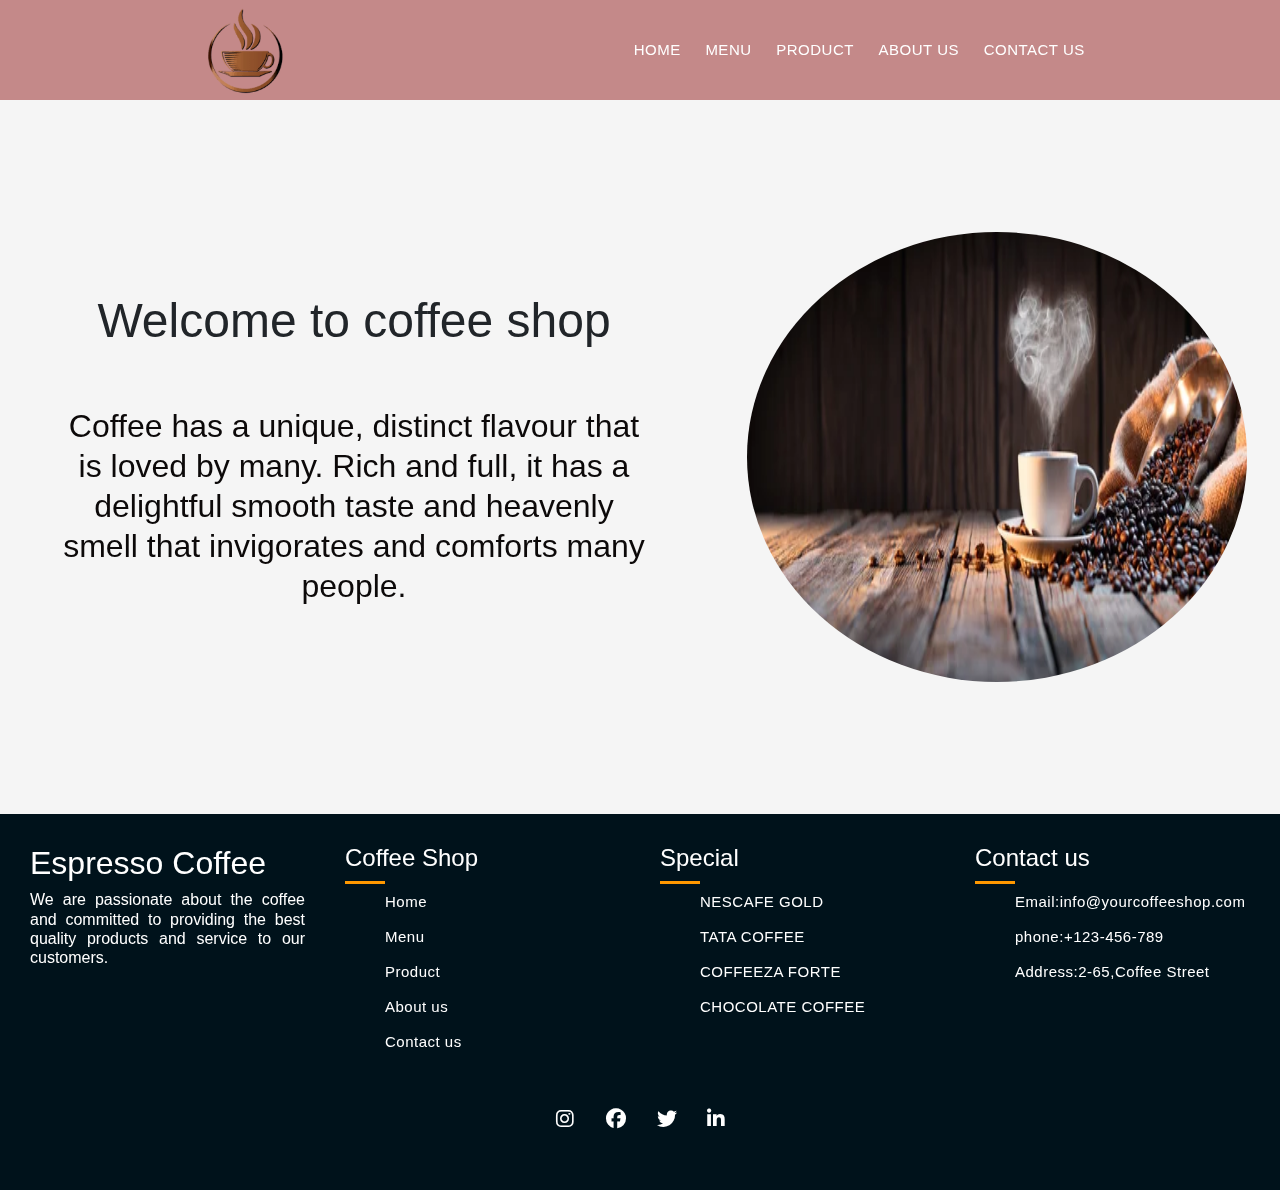
<file: coffee 2/index.html>
<!DOCTYPE html>
<html lang="en">

<head>
    <meta charset="UTF-8">
    <meta name="viewport" content="width=device-width, initial-scale=1.0">
    <title>Home Page</title>
    <link rel="stylesheet" href="https://stackpath.bootstrapcdn.com/bootstrap/4.5.2/css/bootstrap.min.css">
    <link rel="stylesheet" href="style.css">
    <link rel="stylesheet" type="text/css" href="https://cdnjs.cloudflare.com/ajax/libs/font-awesome/6.5.1/css/all.min.css">
    <link rel="icon" type="image/x-icon" href="coffee.png">
    
    

</head>
<body> 
    <header>
        <nav class="navbar">
            <a href="#" class="logo"><span></span>
            <img src="Images/coffee.png" alt="Coffee Logo"> 
                </a>
          <ul class="menu-links">
                <li><a href="index.html">HOME</a></li>
                <li><a href="menu.html">MENU</a></li>
                <li><a href="product.html">PRODUCT</a></li>
                <li><a href="aboutus.html">ABOUT US</a></li>
                <li><a href="contactus.html">CONTACT US</a></li>
            </ul>
        </nav>
     </header>
     <div class="section flex" id="hero-section">
        <div class="text">
            <h1 class="primary">
                Welcome to coffee shop</span>
            </h1>
 <br><br>
            <p class="tertiary">
                Coffee has a unique, distinct flavour that is loved by many. Rich and full, it has a delightful smooth taste and heavenly smell that invigorates and comforts many people.
                
            </p>
 
        </div>
        <div class="visual">
            <img src="Images/Home page pic back.jpeg" alt=""  />
    </div>
    </div>
    <!-- footer-->
    <div class="footer">
        <div class="inner-footer">
      
      
          <div class="footer-items">
            <h2>Espresso Coffee</h2>
            <h6>We are passionate about the coffee and committed to providing the best quality products and service to our customers.</h6>
          </div>
      
      
          <div class="footer-items">
            <h4>Coffee Shop</h4>
            <div class="border1"></div> 
              <ul>
                <a href="index.html"><li>Home</li></a>
                <a href="menu.html"><li>Menu</li></a>
                <a href="product.html"><li>Product</li></a>
                <a href="aboutus.html"><li>About us</li></a>
                <a href="contactus.html"><li>Contact us</li></a>
              </ul>
          </div>
      
      
          <div class="footer-items">
            <h4>Special</h4>
            <div class="border1"></div>  
              <ul>
                <a href="#"><li>NESCAFE GOLD</li></a>
                <a href="#"><li>TATA COFFEE</li></a>
                <a href="#"><li>COFFEEZA FORTE</li></a>
                <a href="#"><li>CHOCOLATE COFFEE</li></a>
              </ul>
          </div>
      
      
          <div class="footer-items">
            <h4>Contact us</h4>
            <div class="border1"></div>
              <ul>
                <a href="#"><li>Email:info@yourcoffeeshop.com</li></a>
                <a href="#"><li>phone:+123-456-789</li></a>
                <a href="#"><li>Address:2-65,Coffee Street</li></a>
                
                
              </ul> 
          </div>
            
      
              <div class="social-media">
                <a href="#"><i class="fab fa-instagram"></i></a>
                <a href="#"><i class="fab fa-facebook"></i></a>
                <a href="#"><i class="fab fa-twitter"></i></a>
                <a href="#"><i class="fab fa-linkedin-in"></i></a>
              </div> 
          </div>
        </div>
        
      
        <div class="footer-bottom">
        
          
        </div>
      </div>
      <!--end-->
       

</body>
</html>
</file>
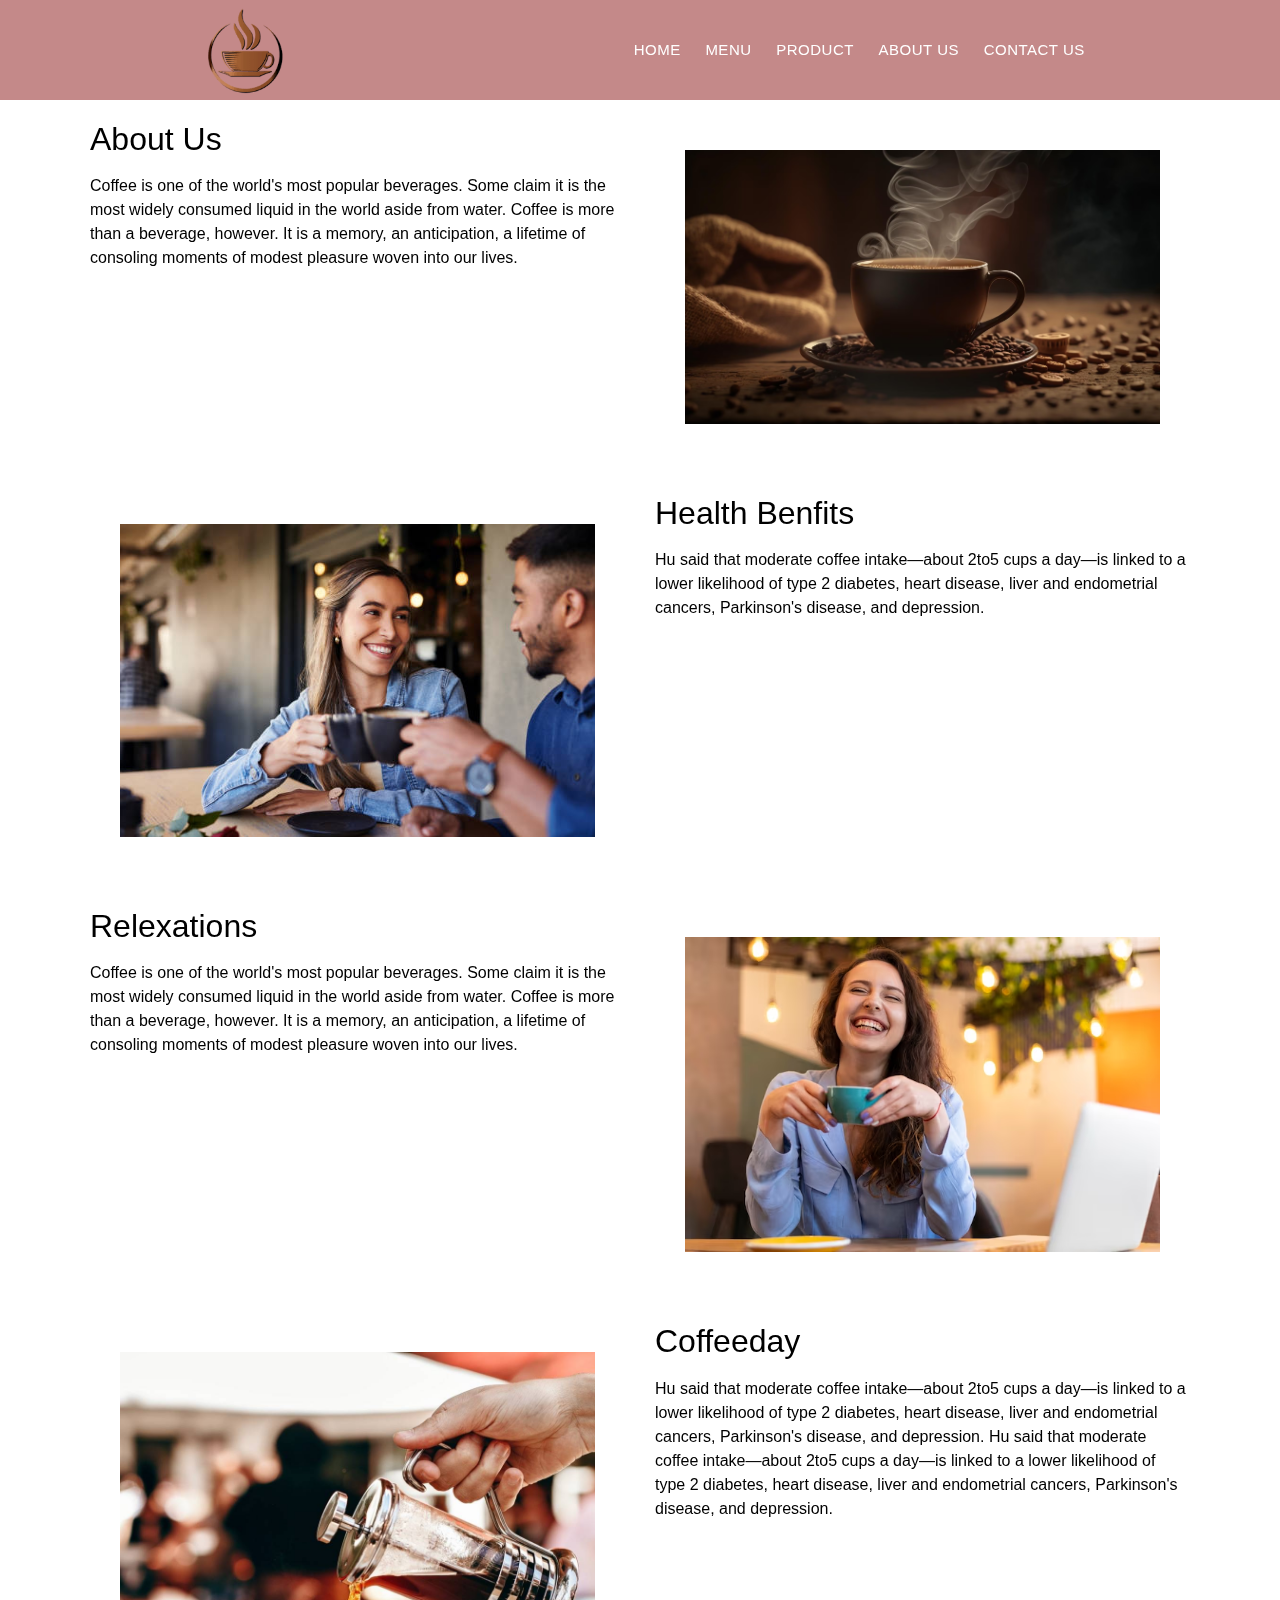
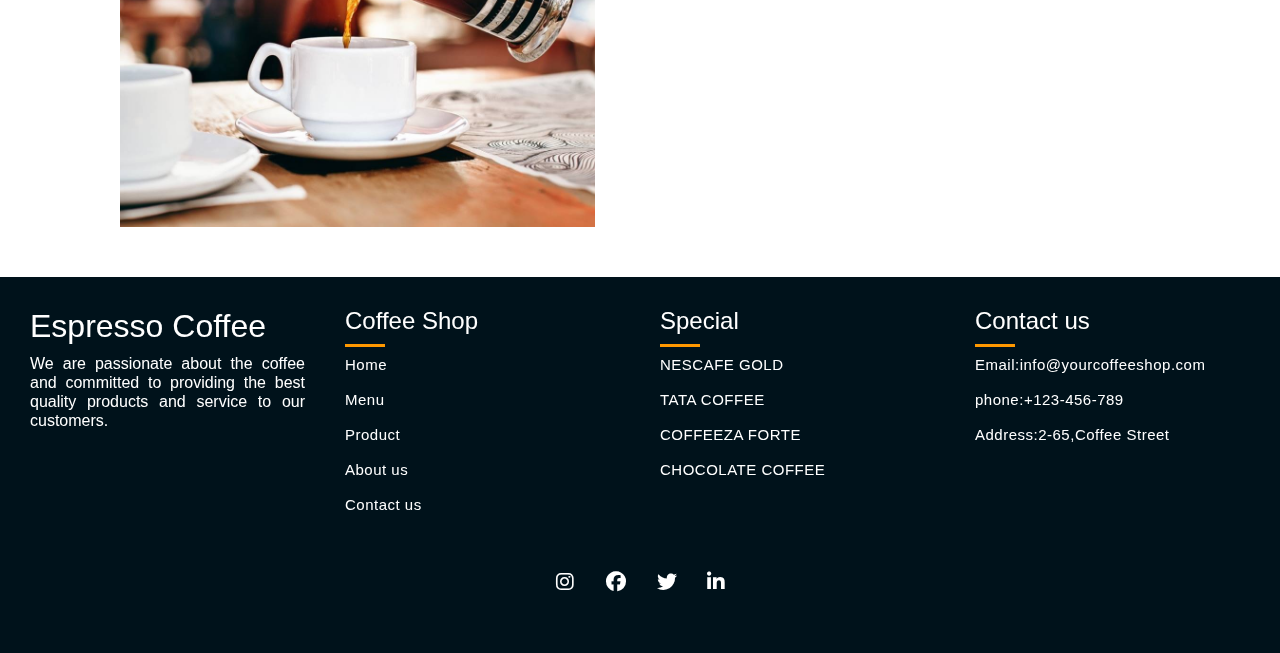
<file: coffee 2/aboutus.html>
<!DOCTYPE html>
<html lang="en">

<head>
    <meta charset="UTF-8">
    <meta name="viewport" content="width=device-width, initial-scale=1.0">
    <title> Coffee About Page</title>
    
    <link rel="stylesheet" href="https://stackpath.bootstrapcdn.com/bootstrap/4.5.2/css/bootstrap.min.css">
    
    <link rel="stylesheet" href="aboutus.css">
    
    <link rel="stylesheet" href="https://cdnjs.cloudflare.com/ajax/libs/animate.css/4.1.1/animate.min.css">

    <link rel="stylesheet" type="text/css" href="https://cdnjs.cloudflare.com/ajax/libs/font-awesome/6.5.1/css/all.min.css">
    <link rel="icon" type="image/x-icon" href="Images/coffee.png">
    
    
    

    
</head>

<body>
    <header>
        <nav class="navbar">
            <a href="#" class="logo"><span></span>
            <img src="Images/coffee.png" alt="Coffee Logo"> 
                </a>
          <ul class="menu-links">
                <li><a href="index.html">HOME</a></li>
                <li><a href="menu.html">MENU</a></li>
                <li><a href="product.html">PRODUCT</a></li>
                <li><a href="aboutus.html">ABOUT US</a></li>
                <li><a href="contactus.html">CONTACT US</a></li>
            </ul>
        </nav>
     </header>

     <div class="container mt-6">
        <div class="row">
            <div class="col-lg-6 animate__animated animate__fadeInLeft">
                <h2>About Us</h2>
                <p class="text-left"></p>
                Coffee is one of the world's most popular beverages. Some claim it is the most widely consumed liquid in the world aside from water. Coffee is more than a beverage, however. It is a memory, an anticipation, a lifetime of consoling moments of modest pleasure woven into our lives.
                </p>
            </div>
            <div class="col-lg-6 animate__animated animate__fadeInRight">
                <img src="Images/fresh-coffee-steams-wooden-table-close-up-generative-ai_188544-8923.avif" alt="Coffee Image" class="img-fluid">
            </div>
        </div>
    </div>
    
    <div class="container mt-6">
        <div class="row">
            <div class="col-lg-6 animate__animated animate__fadeInLeft">
                <img src="Images/istockphoto-1464525180-612x612.jpeg" alt="Coffee Image" class="img-fluid">
            </div>
            <div class="col-lg-6 animate__animated animate__fadeInRight">
                
                <h2>Health Benfits</h2>
                <p class="text-right"></p>
                Hu said that moderate coffee intake—about 2to5 cups a day—is linked to a lower likelihood of type 2 diabetes, heart disease, liver and endometrial cancers, Parkinson's disease, and depression.
</p>
            </div>
           
        </div>
    </div>
    <div class="container mt-6">
        <div class="row">
            <div class="col-lg-6 animate__animated animate__fadeInLeft">
                <h2>Relexations</h2>
                <p class="text-left"></p>
                Coffee is one of the world's most popular beverages. Some claim it is the most widely consumed liquid in the world aside from water. Coffee is more than a beverage, however. It is a memory, an anticipation, a lifetime of consoling moments of modest pleasure woven into our lives.
                </p>
            </div>
            <div class="col-lg-6 animate__animated animate__fadeInRight">
                <img src="Images/coffee relaxations pic.avif" alt="coffee Image" class="img-fluid">
            </div>
        </div>
    </div>
    <div class="container mt-6">
        <div class="row">
            <div class="col-lg-6 animate__animated animate__fadeInLeft">
                <img src="Images/coffee Ash.jpeg" alt="Coffee Image" class="img-fluid">
            </div>
            <div class="col-lg-6 animate__animated animate__fadeInRight">
                
                <h2>Coffeeday</h2>
                <p class="text-right"></p>
                Hu said that moderate coffee intake—about 2to5 cups a day—is linked to a lower likelihood of type 2 diabetes, heart disease, liver and endometrial cancers, Parkinson's disease, and depression.
                Hu said that moderate coffee intake—about 2to5 cups a day—is linked to a lower likelihood of type 2 diabetes, heart disease, liver and endometrial cancers, Parkinson's disease, and depression.

</p>
            </div>
           
        </div>
    </div>


    <!-- footer-->
    <div class="footer">
        <div class="inner-footer">
      
      
          <div class="footer-items">
            <h2>Espresso Coffee</h2>
            <h6>We are passionate about the coffee and committed to providing the best quality products and service to our customers.</h6>
          </div>
      
      
          <div class="footer-items">
            <h4>Coffee Shop</h4>
            <div class="border1"></div> 
              <ul>
                <a href="index.html"><li>Home</li></a>
                <a href="menu.html"><li>Menu</li></a>
                <a href="product.html"><li>Product</li></a>
                <a href="aboutus.html"><li>About us</li></a>
                <a href="contactus.html"><li>Contact us</li></a>
              </ul>
          </div>
      
      
          <div class="footer-items">
            <h4>Special</h4>
            <div class="border1"></div>  
              <ul>
                <a href="#"><li>NESCAFE GOLD</li></a>
                <a href="#"><li>TATA COFFEE</li></a>
                <a href="#"><li>COFFEEZA FORTE</li></a>
                <a href="#"><li>CHOCOLATE COFFEE</li></a>
              </ul>
          </div>
      
      
          <div class="footer-items">
            <h4>Contact us</h4>
            <div class="border1"></div>
              <ul>
                <a href="#"><li>Email:info@yourcoffeeshop.com</li></a>
                <a href="#"><li>phone:+123-456-789</li></a>
                <a href="#"><li>Address:2-65,Coffee Street</li></a>
                
                
              </ul> 
          </div>
            
      
              <div class="social-media">
                <a href="#"><i class="fab fa-instagram"></i></a>
                <a href="#"><i class="fab fa-facebook"></i></a>
                <a href="#"><i class="fab fa-twitter"></i></a>
                <a href="#"><i class="fab fa-linkedin-in"></i></a>
              </div> 
          </div>
        </div>
        
      
        <div class="footer-bottom">
        
          
        </div>
      </div>
      <!--end-->
    
   

    <script src="https://code.jquery.com/jquery-3.5.1.slim.min.js"></script>
    <script src="https://cdn.jsdelivr.net/npm/@popperjs/core@2.9.2/dist/umd/popper.min.js"></script>
    <script src="https://stackpath.bootstrapcdn.com/bootstrap/4.5.2/js/bootstrap.min.js"></script>

</body>

</html>
</file>
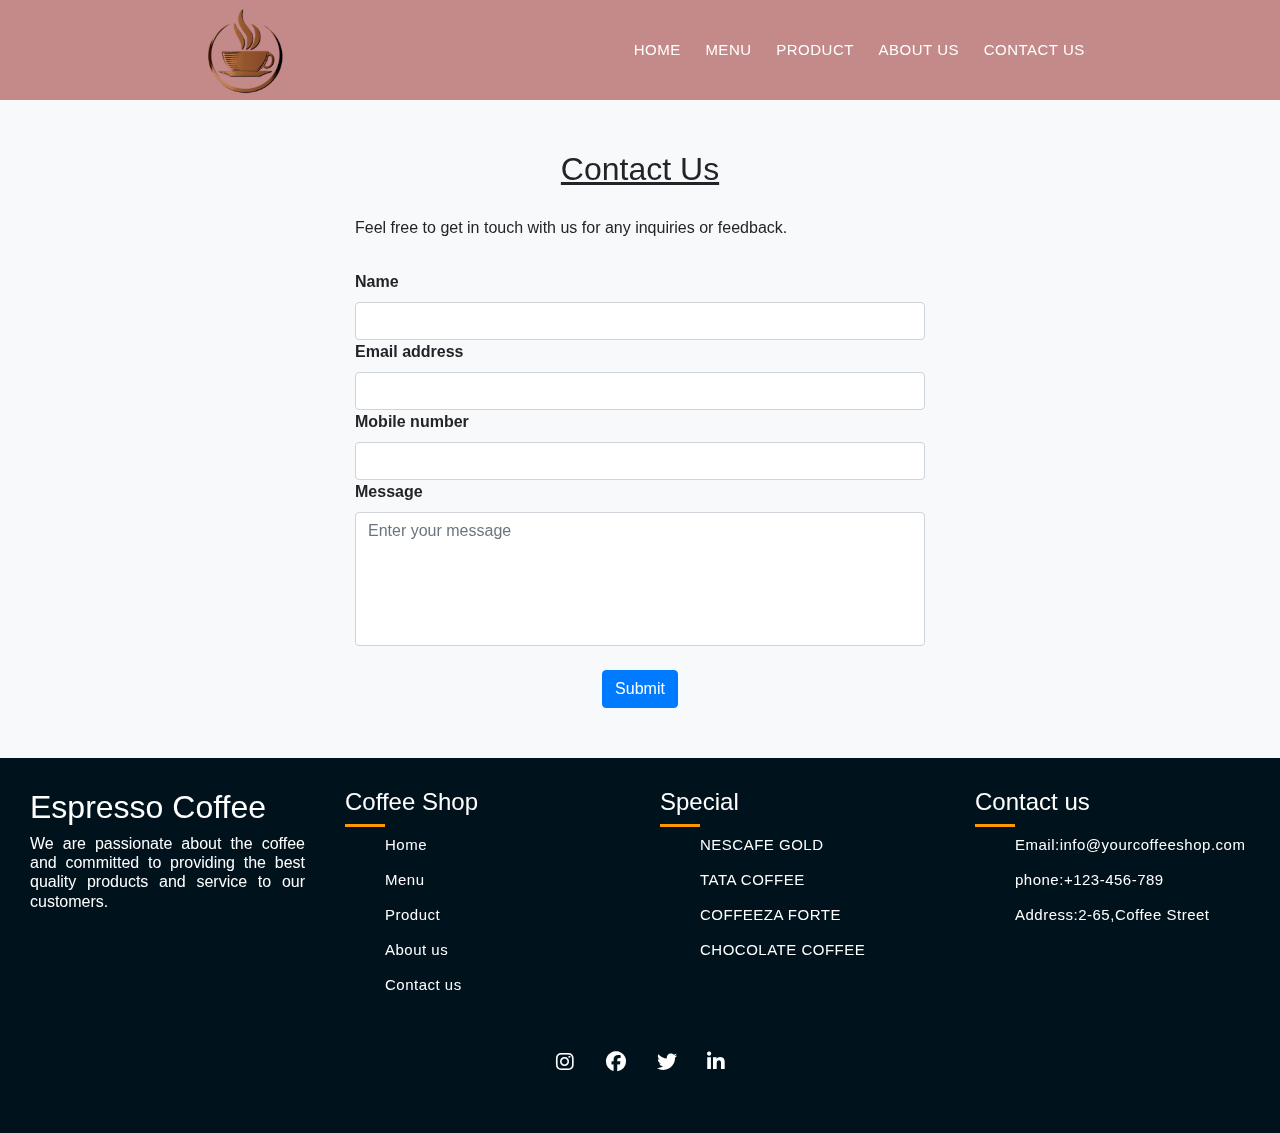
<file: coffee 2/contactus.html>
<!DOCTYPE html>
<html lang="en">

<head>
    <meta charset="UTF-8">
    <meta name="viewport" content="width=device-width, initial-scale=1.0">
    <title>Contact Us</title>
    <link rel="stylesheet" href="https://stackpath.bootstrapcdn.com/bootstrap/4.5.2/css/bootstrap.min.css">
    <link rel="stylesheet" href="style.css">
    <link rel="stylesheet" type="text/css" href="https://cdnjs.cloudflare.com/ajax/libs/font-awesome/6.5.1/css/all.min.css">
    <link rel="icon" type="image/x-icon" href="Images/coffee.png">
    
    
    

</head>
<style>
    
    /* FOOTER */
.footer {
	width: 100%;
	background: #00121b;
	display: block;
 }

 .inner-footer {
	 width: 100%;
	 margin: auto;
	 padding: 20px 10px;
	 display: flex;
	 flex-wrap: wrap;
	 box-sizing: border-box;
	 justify-content: center;
 }

.footer-items {
	width: 25%;
	padding: 10px 20px;
	box-sizing: border-box;
	color: #fff;
}

.footer-items {
	text-align: justify;
	line-height: 15px;
	color: #fff;
}

.footer-items h1 {
	color: #fff;
}

.border1 {
	height: 3px;
	width: 40px;
	background: #ff9800;
	color: #ff9800;
	background-color: #ff9800;
	border: 2px;
      
}

ul {
	list-style: none;
	color: #fff;
	font-size: 15px;
	letter-spacing: 0.5px;	
 }

ul a {
	text-decoration: none;
	outline: none;
	color: #fff;
	transition: 0.3s;
}

ul a:hover {
	color: #ff9800;
}
.border1:hover{

    color: #ff9800;
}

ul li {
	margin: 10px 0;
	height: 25px;
}

li i {
	margin-right: 20px;
}

.social-media {
	width: 100%;
	color: #fff;
	text-align: center;
	font-size: 20px;
    
}

.social-media a {
	text-decoration: none;
}

.social-media i {
	height: 25px;
	width: 25px;
	margin: 20px 10px;
	padding: 4px;
	color: #fff;
	transition: 0.5s;
}

.social-media i:hover {
	transform: scale(1.5);
}

.footer-bottom {
	padding: 10px;
	background: #00121b;
	color: #fff;
	font-size: 12px;
	text-align: center;
}


/*end*/
</style>

<body>
    <header>
        <nav class="navbar">
            <a href="#" class="logo"><span></span>
                <img src="Images/coffee.png" alt="Coffee Logo">
            </a>
            <ul class="menu-links">
                <li><a href="index.html">HOME</a></li>
                <li><a href="menu.html">MENU</a></li>
                <li><a href="product.html">PRODUCT</a></li>
                <li><a href="aboutus.html">ABOUT US</a></li>
                <li><a href="contact us.html">CONTACT US</a></li>
            </ul>
        </nav>
    </header>

    <div class="section" id="contact-section">
        <div class="container">
    
            <h2>Contact Us</h2>
            <h6>Feel free to get in touch with us for any inquiries or feedback.</h6>
            <br>



            <form action="https://api.web3forms.com/submit" method="POST">




                <input type="hidden" name="access_key" value="faf303a5-7a3b-4d9e-aa39-a25ecac65a72">

                    <label for="name">Name</label>
                    <input type="text" name="name" class="form-control" id="name" >

                    <label for="email">Email address</label>
                    <input type="email" name="email" class="form-control" id="email" >

                    <label for="mobile">Mobile number</label>
                    <input type="text" name="mobile" class="form-control" id="mobile" >
                    
                    <label for="message">Message</label>
                    <textarea class="form-control" name="message" id="message" rows="5" placeholder="Enter your message"></textarea>

                    
                <br><button type="submit" class="btn btn-primary">Submit</button>
            </form>
        </div>
    </div>



    <!-- footer-->
    <div class="footer">
        <div class="inner-footer">
      
      
          <div class="footer-items">
            <h2>Espresso Coffee</h2>
            <h6>We are passionate about the coffee and committed to providing the best quality products and service to our customers.</h6>
          </div>
      
      
          <div class="footer-items">
            <h4>Coffee Shop</h4>
            <div class="border1"></div> 
              <ul>
                <a href="index.html"><li>Home</li></a>
                <a href="menu.html"><li>Menu</li></a>
                <a href="product.html"><li>Product</li></a>
                <a href="aboutus.html"><li>About us</li></a>
                <a href="contactus.html"><li>Contact us</li></a>
              </ul>
          </div>
      
      
          <div class="footer-items">
            <h4>Special</h4>
            <div class="border1"></div>  
              <ul>
                <a href="#"><li>NESCAFE GOLD</li></a>
                <a href="#"><li>TATA COFFEE</li></a>
                <a href="#"><li>COFFEEZA FORTE</li></a>
                <a href="#"><li>CHOCOLATE COFFEE</li></a>
              </ul>
          </div>
      
      
          <div class="footer-items">
            <h4>Contact us</h4>
            <div class="border1"></div>
              <ul>
                <a href="#"><li>Email:info@yourcoffeeshop.com</li></a>
                <a href="#"><li>phone:+123-456-789</li></a>
                <a href="#"><li>Address:2-65,Coffee Street</li></a>
                
                
              </ul> 
          </div>
            
      
              <div class="social-media">
                <a href="#"><i class="fab fa-instagram"></i></a>
                <a href="#"><i class="fab fa-facebook"></i></a>
                <a href="#"><i class="fab fa-twitter"></i></a>
                <a href="#"><i class="fab fa-linkedin-in"></i></a>
              </div> 
          </div>
        </div>
        
      
        <div class="footer-bottom">
        
          
        </div>
      </div>
      <!--end-->

    <script src="https://code.jquery.com/jquery-3.5.1.slim.min.js"></script>
    <script src="https://cdn.jsdelivr.net/npm/popper.js@1.16.1/dist/umd/popper.min.js"></script>
    <script src="https://stackpath.bootstrapcdn.com/bootstrap/4.5.2/js/bootstrap.min.js"></script>
</body>

</html>
</file>
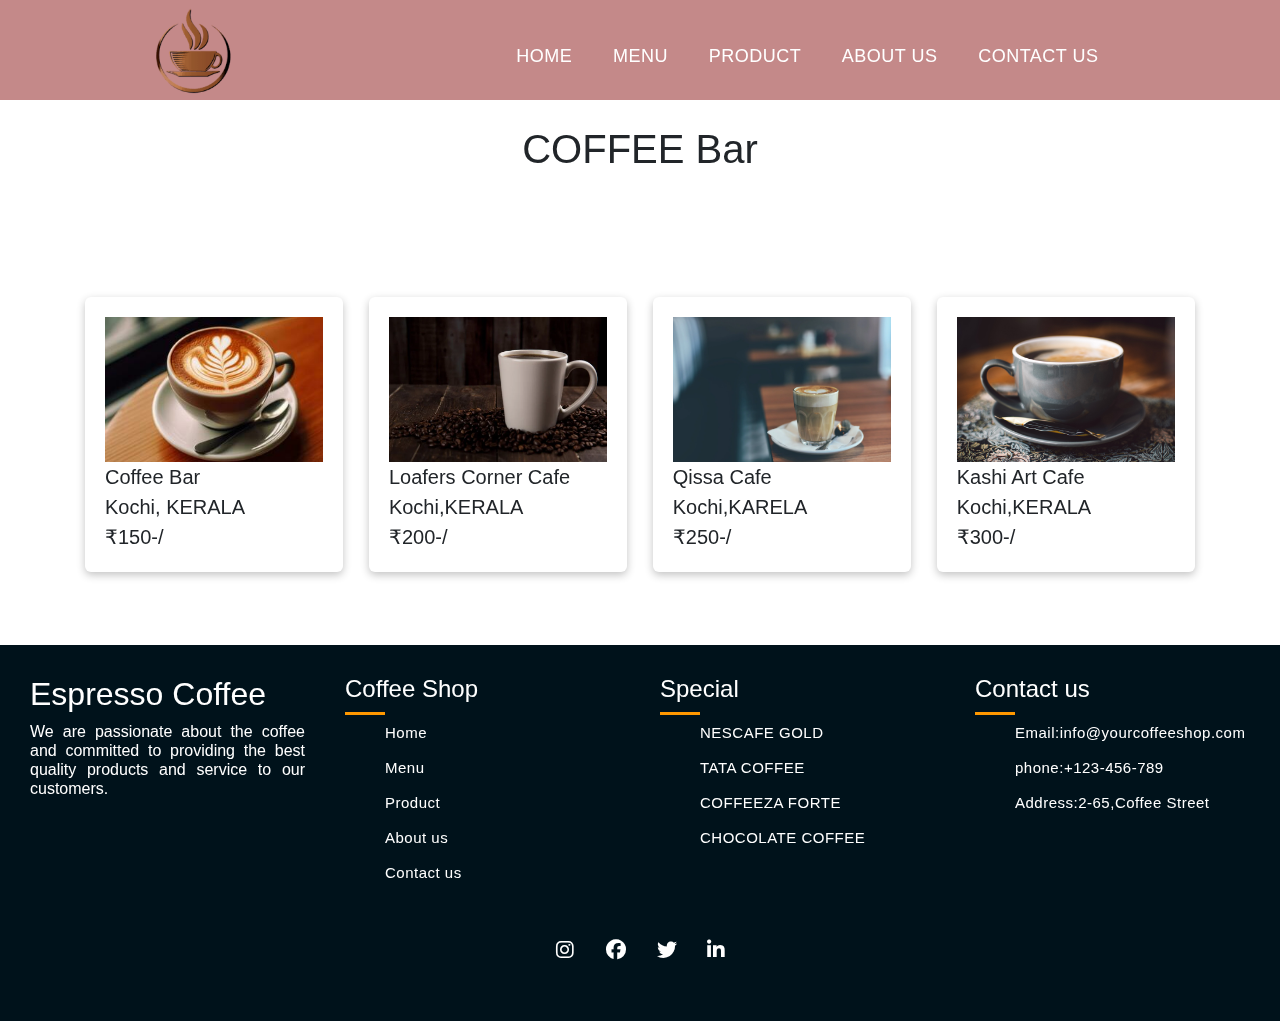
<file: coffee 2/menu.html>
<!DOCTYPE html>
<html lang="en">
<head>
    <meta charset="UTF-8">
    <meta name="viewport" content="width=device-width, initial-scale=1.0">
    <link rel="stylesheet" href="https://stackpath.bootstrapcdn.com/bootstrap/4.3.1/css/bootstrap.min.css">
    <link href="https://cdn.jsdelivr.net/npm/bootstrap@5.0.2/dist/css/bootstrap.min.css" rel="stylesheet" integrity="sha384-EVSTQN3/azprG1Anm3QDgpJLIm9Nao0Yz1ztcQTwFspd3yD65VohhpuuCOmLASjC" crossorigin="anonymous">
    <script src="https://cdn.jsdelivr.net/npm/bootstrap@5.0.2/dist/js/bootstrap.bundle.min.js" integrity="sha384-MrcW6ZMFYlzcLA8Nl+NtUVF0sA7MsXsP1UyJoMp4YLEuNSfAP+JcXn/tWtIaxVXM" crossorigin="anonymous"></script>
    <link rel="stylesheet" href="https://cdn.jsdelivr.net/npm/bootstrap-icons@1.11.3/font/bootstrap-icons.min.css">
    <link rel="stylesheet" type="text/css" href="https://cdnjs.cloudflare.com/ajax/libs/font-awesome/6.5.1/css/all.min.css">
    <title>Coffee Website</title>
    <link rel="stylesheet" href="menu.css">
    <link rel="icon" type="image/x-icon" href="Images/coffee.png">
    
</head>
<body>
    <header>
        <nav class="navbar">
            <a href="#" class="logo"><span></span>
            <img src="Images/coffee.png" alt="Coffee Logo"> 
                </a>
          <ul class="menu-links">
                <li><a href="index.html">HOME</a></li>
                <li><a href="menu.html">MENU</a></li>
                <li><a href="product.html">PRODUCT</a></li>
                <li><a href="aboutus.html">ABOUT US</a></li>
                <li><a href="contactus.html">CONTACT US</a></li>
            </ul>
        </nav>
     </header>
 
       
    <div class="section" id="menu">
        <div class="container-menu">
            <div class="txt">
                <h1>COFFEE Bar</h1>
            </div>
            <br>
            <ul class="category">
                <li class="active"></li>
                <li>Arabica</li>
                <li>Black Coffee</li>
                <li>Liberica</li>
                <li>Ristretto</li>
                <li>Hazelnut</li>
            </ul>
 
            <div class="container">
                <div class="coffee bar-menu">
                    <div class="menu-item">
                        <img src="Images/coffee1.jpeg"
                            alt="" />
 
                        <div class="title">Coffee Bar 
                        </div>
 
                            <div><i class="bi"></i> Kochi, KERALA</div>
 
                        <div class="order flex">
                            <div class="price">₹150-/</div>
                             
                        </div>
                    </div>
 
                    <div class="menu-item">
                        <img src="Images/coffee2.webp"
                            alt="" />
 
                        <div class="title">Loafers Corner Cafe  </div>
 
                        <div><i class="bi "></i> Kochi,KERALA</div>
 
                        <div class="order flex">
                            <div class="price">₹200-/</div>
                            
                        </div>
                    </div>
 
                    <div class="menu-item">
                        <img src="Images/coffee3.webp"
                            alt="" />
 
                        <div class="title">Qissa Cafe</div>
 
                        <div><i class="bi "></i> Kochi,KARELA</div>
 
                        <div class="order flex">
                            <div class="price">₹250-/</div>
                             
                        </div>
                    </div>
 
                    <div class="menu-item">
                        <img src="Images/coffee4.jpeg"
                            alt="" />
 
                        <div class="title">Kashi Art Cafe</div>
 
                        <div><i class="bi "></i> Kochi,KERALA</div>
 
                        <div class="order flex">
                            <div class="price">₹300-/</div>
                            
                        </div>
                    </div>

                </div>
            </div>
        </div>
    </div>


    <!-- footer-->
    <br><br><div class="footer">
        <div class="inner-footer">
      
      
          <div class="footer-items">
            <h2>Espresso Coffee</h2>
            <h6>We are passionate about the coffee and committed to providing the best quality products and service to our customers.</h6>
          </div>
      
      
          <div class="footer-items">
            <h4>Coffee Shop</h4>
            <div class="border1"></div> 
              <ul>
                <a href="index.html"><li>Home</li></a>
                <a href="menu.html"><li>Menu</li></a>
                <a href="product.html"><li>Product</li></a>
                <a href="aboutus.html"><li>About us</li></a>
                <a href="contactus.html"><li>Contact us</li></a>
              </ul>
          </div>
      
      
          <div class="footer-items">
            <h4>Special</h4>
            <div class="border1"></div>  
              <ul>
                <a href="#"><li>NESCAFE GOLD</li></a>
                <a href="#"><li>TATA COFFEE</li></a>
                <a href="#"><li>COFFEEZA FORTE</li></a>
                <a href="#"><li>CHOCOLATE COFFEE</li></a>
              </ul>
          </div>
      
      
          <div class="footer-items">
            <h4>Contact us</h4>
            <div class="border1"></div>
              <ul>
                <a href="#"><li>Email:info@yourcoffeeshop.com</li></a>
                <a href="#"><li>phone:+123-456-789</li></a>
                <a href="#"><li>Address:2-65,Coffee Street</li></a>
                
                
              </ul> 
          </div>
            
      
              <div class="social-media">
                <a href="#"><i class="fab fa-instagram"></i></a>
                <a href="#"><i class="fab fa-facebook"></i></a>
                <a href="#"><i class="fab fa-twitter"></i></a>
                <a href="#"><i class="fab fa-linkedin-in"></i></a>
              </div> 
          </div>
        </div>
        
      
        <div class="footer-bottom">
        
          
        </div>
      </div>
      <!--end-->
 
 
    <script src="https://cdn.jsdelivr.net/npm/bootstrap@5.3.0/dist/js/bootstrap.bundle.min.js"></script>
 
    
   
</body>
</html>
</file>
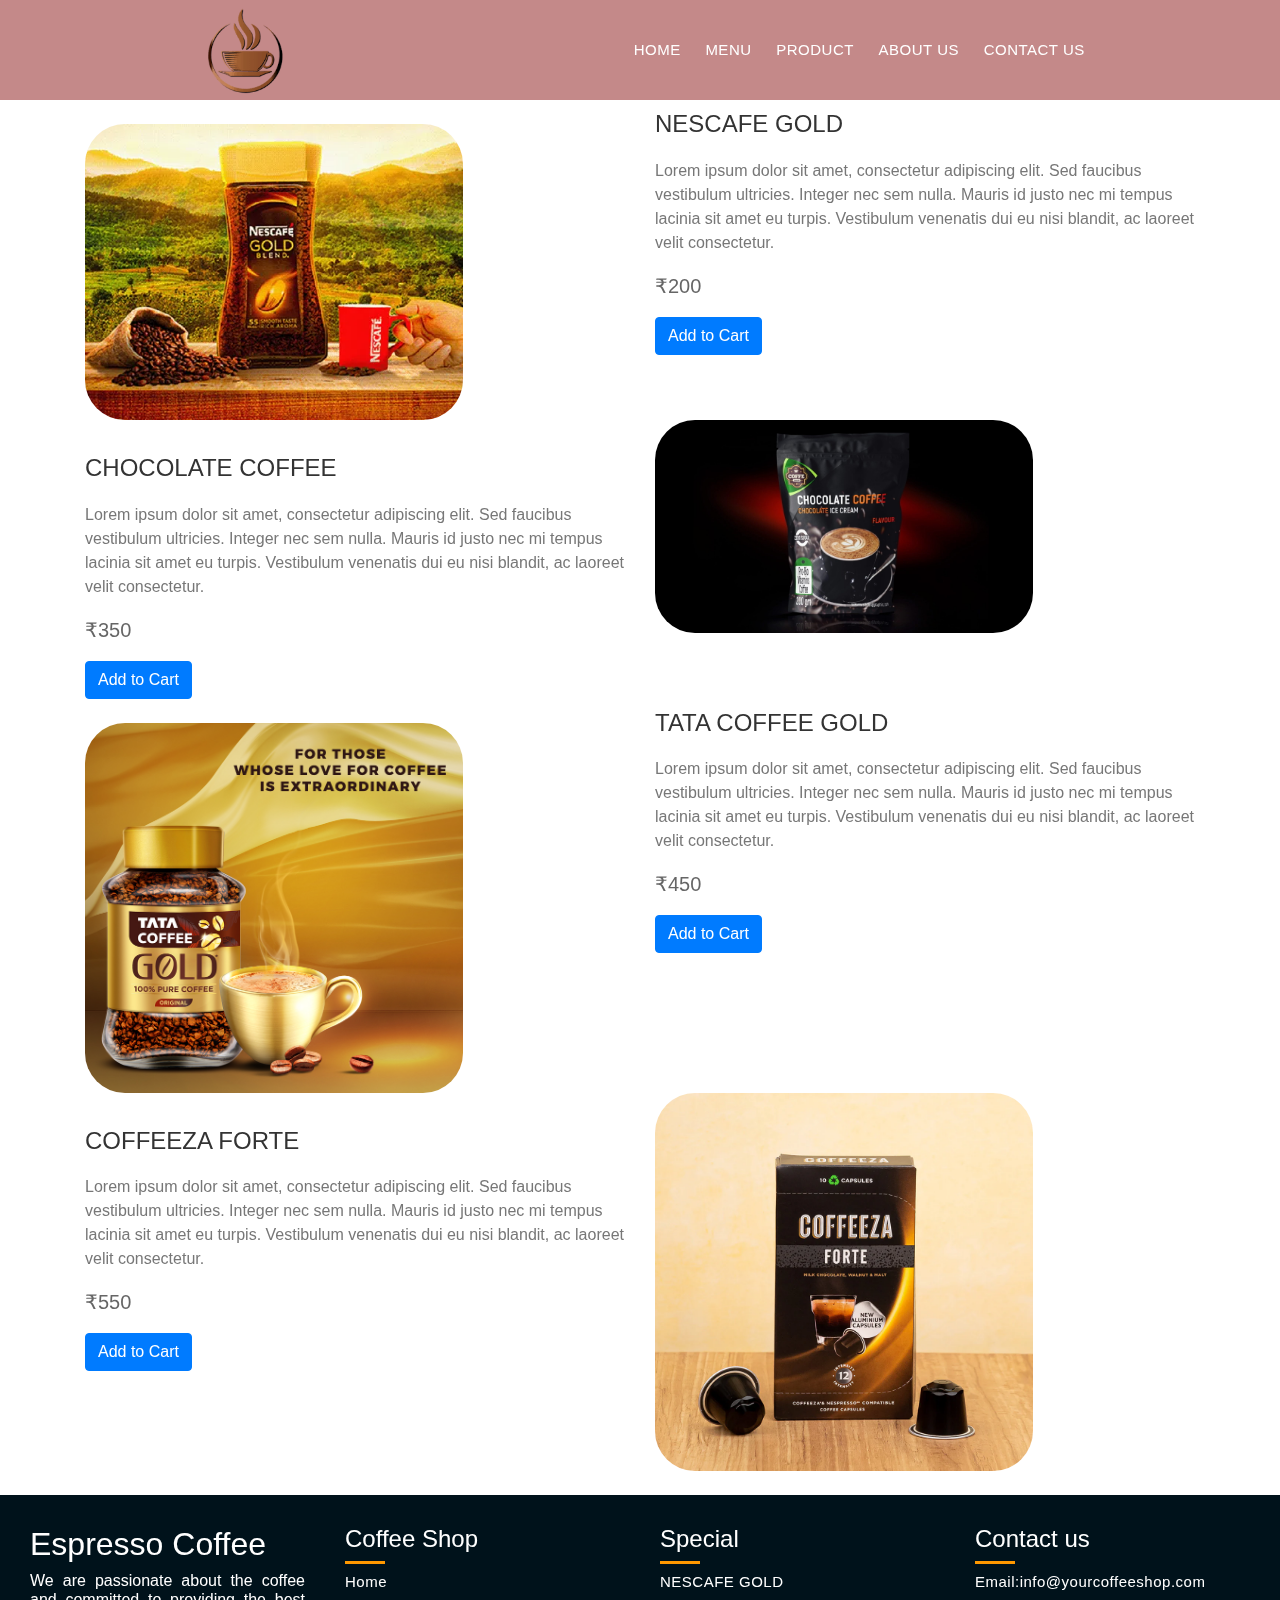
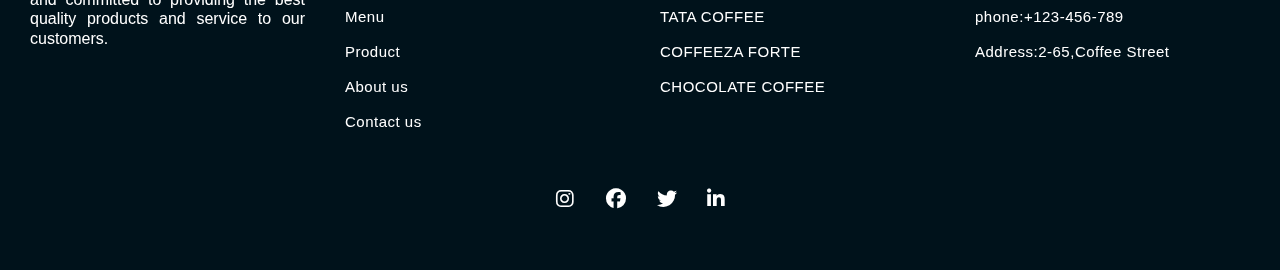
<file: coffee 2/product.html>
<!DOCTYPE html>
<html lang="en">

<head>
    <meta charset="UTF-8">
    <meta name="viewport" content="width=device-width, initial-scale=1.0">
    <title>Product Page</title>
    <link rel="stylesheet" href="https://stackpath.bootstrapcdn.com/bootstrap/4.5.2/css/bootstrap.min.css">
    <link rel="stylesheet" type="text/css" href="https://cdnjs.cloudflare.com/ajax/libs/font-awesome/6.5.1/css/all.min.css">
    <link rel="stylesheet" href="product.css">
    <link rel="icon" type="image/x-icon" href="Images/coffee.png">
    
    <style>
    
        *{
            margin: 0;
            padding: 0%;
        }
        .product-image {
            max-width: 70%;
            height: auto;
            border-radius: 40px;
            
        }

        .product-title {
            font-size: 24px;
            color: #333;
            margin-top: 10px;
        }

        .product-price {
            font-size: 20px;
            color: #666;
        }

        .product-description {
            font-size: 16px;
            color: #777;
            margin-top: 20px;
        }
    </style>
</head>

<body>
    <header>
        <nav class="navbar">
            <a href="#" class="logo"><span></span>
            <img src="Images/coffee.png" alt="Coffee Logo"> 
                </a>
          <ul class="menu-links">
                <li><a href="index.html">HOME</a></li>
                <li><a href="menu.html">MENU</a></li>
                <li><a href="product.html">PRODUCT</a></li>
                <li><a href="aboutus.html">ABOUT US</a></li>
                <li><a href="contactus.html">CONTACT US</a></li>
            </ul>
        </nav>
     </header>

    <div class="container ">
        <div class="row">
            <div class="col-lg">
               <br> <img src="Images/product page 3.webp" alt="Product Image" class="product-image">
            </div>
            <div class="col-lg">
                <h2 class="product-title">NESCAFE GOLD</h2>
                <p class="product-description">Lorem ipsum dolor sit amet, consectetur adipiscing elit. Sed faucibus vestibulum ultricies. Integer nec sem nulla. Mauris id justo nec mi tempus lacinia sit amet eu turpis. Vestibulum venenatis dui eu nisi blandit, ac laoreet velit consectetur.</p>
                <p class="product-price">₹200</p>
                <button class="btn btn-primary">Add to Cart</button>
            </div>
        </div>
    </div>

    <div class="container ">
        <div class="row">
             <div class="col-lg">
                <br><h2 class="product-title">CHOCOLATE COFFEE</h2>
                <p class="product-description">Lorem ipsum dolor sit amet, consectetur adipiscing elit. Sed faucibus vestibulum ultricies. Integer nec sem nulla. Mauris id justo nec mi tempus lacinia sit amet eu turpis. Vestibulum venenatis dui eu nisi blandit, ac laoreet velit consectetur.</p>
                <p class="product-price">₹350</p>
                <button class="btn btn-primary">Add to Cart</button>
            </div>
            <div class="col-lg">
                <img src="Images/product page 2.jpeg" alt="Product Image" class="product-image">
            </div>
        </div>
    </div>
    <div class="container ">
        <div class="row">
            <div class="col-lg">
               <br> <img src="Images/coffee product gold 1-1 .jpeg" alt="Product Image" class="product-image">
            </div>
            <div class="col-lg">
                <h2 class="product-title">TATA  COFFEE GOLD</h2>
                <p class="product-description">Lorem ipsum dolor sit amet, consectetur adipiscing elit. Sed faucibus vestibulum ultricies. Integer nec sem nulla. Mauris id justo nec mi tempus lacinia sit amet eu turpis. Vestibulum venenatis dui eu nisi blandit, ac laoreet velit consectetur.</p>
                <p class="product-price">₹450</p>
                <button class="btn btn-primary">Add to Cart</button>
            </div>
        </div>
    </div>

    <div class="container ">
        <div class="row">
             <div class="col-lg">
                <br><h2 class="product-title">COFFEEZA FORTE</h2>
                <p class="product-description">Lorem ipsum dolor sit amet, consectetur adipiscing elit. Sed faucibus vestibulum ultricies. Integer nec sem nulla. Mauris id justo nec mi tempus lacinia sit amet eu turpis. Vestibulum venenatis dui eu nisi blandit, ac laoreet velit consectetur.</p>
                <p class="product-price">₹550</p>

                <button class="btn btn-primary">Add to Cart</button>
            </div>
            <div class="col-lg">
                <img src="Images/product5.webp" alt="Product Image" class="product-image">
            </div>
        </div>
    </div>
      
    <!-- footer-->
    <br><div class="footer">
        <div class="inner-footer">
      
      
          <div class="footer-items">
            <h2>Espresso Coffee</h2>
            <h6>We are passionate about the coffee and committed to providing the best quality products and service to our customers.</h6>
          </div>
      
      
          <div class="footer-items">
            <h4>Coffee Shop</h4>
            <div class="border1"></div> 
              <ul>
                <a href="index.html"><li>Home</li></a>
                <a href="menu.html"><li>Menu</li></a>
                <a href="product.html"><li>Product</li></a>
                <a href="aboutus.html"><li>About us</li></a>
                <a href="contactus.html"><li>Contact us</li></a>
              </ul>
          </div>
      
      
          <div class="footer-items">
            <h4>Special</h4>
            <div class="border1"></div>  
              <ul>
                <a href="#"><li>NESCAFE GOLD</li></a>
                <a href="#"><li>TATA COFFEE</li></a>
                <a href="#"><li>COFFEEZA FORTE</li></a>
                <a href="#"><li>CHOCOLATE COFFEE</li></a>
              </ul>
          </div>
      
      
          <div class="footer-items">
            <h4>Contact us</h4>
            <div class="border1"></div>
              <ul>
                <a href="#"><li>Email:info@yourcoffeeshop.com</li></a>
                <a href="#"><li>phone:+123-456-789</li></a>
                <a href="#"><li>Address:2-65,Coffee Street</li></a>
                
                
              </ul> 
          </div>
            
      
              <div class="social-media">
                <a href="#"><i class="fab fa-instagram"></i></a>
                <a href="#"><i class="fab fa-facebook"></i></a>
                <a href="#"><i class="fab fa-twitter"></i></a>
                <a href="#"><i class="fab fa-linkedin-in"></i></a>
              </div> 
          </div>
        </div>
        
      
        <div class="footer-bottom">
        
          
        </div>
      </div>
      <!--end-->


    <script src="https://code.jquery.com/jquery-3.5.1.slim.min.js"></script>
    <script src="https://cdn.jsdelivr.net/npm/@popperjs/core@2.9.2/dist/umd/popper.min.js"></script>
    <script src="https://stackpath.bootstrapcdn.com/bootstrap/4.5.2/js/bootstrap.min.js"></script>
</body>

</html>
</file>
<file: coffee 2/style.css>
header {
    background-color:#c48989;
    color: #fff;
    padding: 20px;
    height: 100px;
    text-align: center;
    font-size:10px;
    width: 100%;

    
}

.navbar {
    display: flex;
    flex-direction: column; 
    justify-content: center; 
    align-items: center;
    transition: 0.2s;
    height: 100%; 
}

.logo img {
    color: #fff;
    text-decoration: none;
    font-size: 10px;
    border: image width 2px;
    background-color: transparent;
    mix-blend-mode: multiply;
     max-width:100px;
}




.menu-links {
    list-style: none;
    margin: 0;
    padding: 0;
}

.menu-links li {
    display: inline;
    margin-left: 20px;
}

.menu-links li a {
    color:white;
    text-decoration: none;
    font-size: 15px;
    position: relative;
    cursor: pointer;
}
.menu-links li a::after {
    content: ''; 
    position: absolute; 
    width: 0;
    height: 2px; 
    background-color: #6e5c5c; 
    bottom: -3px; 
    left: 0; 
    transition: width 0.3s ease; 
}

.menu-links li a:hover::after {
    width: 50%; 
}

#hero-section {
    background: whitesmoke;
    padding: 132px 33px;
    display: flex;
    justify-content: center;
    align-items: center;
}
 
.text,
.visual {
    width: 50%;
}
 
.text {
    margin: 0 20px;
}
 
.visual img {
    display: block;
    border-radius: 50%;
    height: 450px;
    width: 500px;
}
 
#hero-section .text {
    margin-left: 30px;
}
 
#hero-section .visual img {
    margin-left: auto;
}
.tertiary{
    font-size: 2rem;
    font-weight: 350;
    color: var(--brown-color);
    text-align: center;
    line-height: 2.5rem;
}
.primary{
    font-size: 3rem;
    text-align: center;
    text-decoration: wavy;
}
.tertiary{
    color:#0c0909;

}

#contact-section {
    background-color: #f8f9fa;
    padding: 50px 0;
}

.container {
    max-width: 600px;
    margin: 0 auto;
}

#contact-section h2 {
    text-align: center;
    margin-bottom: 30px;
    text-decoration: underline;
}

#contact-section p {
    text-align: center;
    margin-bottom: 40px;
}

.form-group {
    margin-bottom: 20px;
}

label {
    font-weight: bold;
}

textarea {
    resize: none;
}

.btn-primary {
    display: block;
    margin: 0 auto;
}

/* FOOTER */
.footer {
	width: 100%;
	background: #00121b;
	display: block;
 }

 .inner-footer {
	 width: 100%;
	 margin: auto;
	 padding: 20px 10px;
	 display: flex;
	 flex-wrap: wrap;
	 box-sizing: border-box;
	 justify-content: center;
 }

.footer-items {
	width: 25%;
	padding: 10px 20px;
	box-sizing: border-box;
	color: #fff;
}

.footer-items {
	text-align: justify;
	line-height: 15px;
	color: #fff;
}

.footer-items h1 {
	color: #fff;
}

.border1 {
	height: 3px;
	width: 40px;
	background: #ff9800;
	color: #ff9800;
	background-color: #ff9800;
	border: 2px;
      
}

ul {
	list-style: none;
	color: #fff;
	font-size: 15px;
	letter-spacing: 0.5px;	
 }

ul a {
	text-decoration: none;
	outline: none;
	color: #fff;
	transition: 0.3s;
}

ul a:hover {
	color: #ff9800;
}
.border1:hover{

    color: #ff9800;
}

ul li {
	margin: 10px 0;
	height: 25px;
}

li i {
	margin-right: 20px;
}

.social-media {
	width: 100%;
	color: #fff;
	text-align: center;
	font-size: 20px;
    
}

.social-media a {
	text-decoration: none;
}

.social-media i {
	height: 25px;
	width: 25px;
	margin: 20px 10px;
	padding: 4px;
	color: #fff;
	transition: 0.5s;
}

.social-media i:hover {
	transform: scale(1.5);
}

.footer-bottom {
	padding: 10px;
	background: #00121b;
	color: #fff;
	font-size: 12px;
	text-align: center;
}

/*end*/
@media screen and (max-width: 1275px) {
	.footer-items {
		width: 50%;
	}
    }

@media screen and (max-width: 660px) {
	.footer-items {
		width: 100%;
	}
}
</file>
<file: coffee 2/aboutus.css>
*{
    margin: 0%;
    padding: 0%;
    font-family: sans-serif;
    box-sizing: border-box;
    
}
body{
    background: white;
    color: black;
}
header {
    background-color:#c48989;
    color: #fff;
    padding: 20px;
    height: 100px;
    text-align: center;
    font-size:10px;
    width: 100%;

    
}

.navbar {
    display: flex;
    flex-direction: column; 
    justify-content: center; 
    align-items: center; 
    transition: 0.2s;
    height: 100%; 
}

.logo img {
    color: #fff;
    text-decoration: none;
    font-size: 10px;
    border: image width 2px;
    background-color: transparent;
    mix-blend-mode: multiply;
     max-width:100px;
}




.menu-links {
    list-style: none;
    margin: 0;
    padding: 0;
}

.menu-links li {
    display: inline;
    margin-left: 20px;
}

.menu-links li a {
    color:white;
    text-decoration: none;
    font-size: 15px;
    position: relative;
    cursor: pointer;
}
.menu-links li a::after {
    content: ''; 
    position: absolute; 
    width: 0;
    height: 2px; 
    background-color: #6e5c5c; 
    bottom: -3px; 
    left: 0; 
    transition: width 0.3s ease; 
}

.menu-links li a:hover::after {
    width: 50%; 
}
.hero-section {
    color: white;
    font-size: 15px;
    display: flex;
    justify-content: left; 
    align-items: center; 
    height: 120vh; 
}



.col-lg-6 {
    text-align: left;
    
}


.col-lg-6{
    text-align: left;
    float:   left;
    width: 30%;
    height:40%;


}


.col-lg-6 img {
    float: right;
    padding: 30px;
    height: 20%;
    
    margin-left: 20px;
}

 

.container {
    padding: 20px;
    
}

.container:last-child {
    margin-top: 50px;
}


/* FOOTER */
.footer {
	width: 100%;
	background: #00121b;
	display: block;
 }

 .inner-footer {
	 width: 100%;
	 margin: auto;
	 padding: 20px 10px;
	 display: flex;
	 flex-wrap: wrap;
	 box-sizing: border-box;
	 justify-content: center;
 }

.footer-items {
	width: 25%;
	padding: 10px 20px;
	box-sizing: border-box;
	color: #fff;
}

.footer-items {
	text-align: justify;
	line-height: 15px;
	color: #fff;
}

.footer-items h1 {
	color: #fff;
}

.border1 {
	height: 3px;
	width: 40px;
	background: #ff9800;
	color: #ff9800;
	background-color: #ff9800;
	border: 2px;
      
}

ul {
	list-style: none;
	color: #fff;
	font-size: 15px;
	letter-spacing: 0.5px;	
 }

ul a {
	text-decoration: none;
	outline: none;
	color: #fff;
	transition: 0.3s;
}

ul a:hover {
	color: #ff9800;
}
.border1:hover{

    color: #ff9800;
}

ul li {
	margin: 10px 0;
	height: 25px;
}

li i {
	margin-right: 20px;
}

.social-media {
	width: 100%;
	color: #fff;
	text-align: center;
	font-size: 20px;
    
}

.social-media a {
	text-decoration: none;
}

.social-media i {
	height: 25px;
	width: 25px;
	margin: 20px 10px;
	padding: 4px;
	color: #fff;
	transition: 0.5s;
}

.social-media i:hover {
	transform: scale(1.5);
}

.footer-bottom {
	padding: 10px;
	background: #00121b;
	color: #fff;
	font-size: 12px;
	text-align: center;
}

/*end*/



@keyframes fade-in {
    from {
        opacity: 0;
    }
    to {
        opacity: 1;
    }
}

.custom-fade-in {
    animation: fade-in 2s ease-in-out;
}
</file>
<file: coffee 2/menu.css>
@import url("https://fonts.googleapis.com/css2?family=Josefin+Sans:wght@300;400;500;600;700&display=swap");          
 
header {
    background-color:#c48989;
    color: #fff;
    padding: 20px;
    height: 100px;
    text-align: center;
    font-size:10px;
    width: 100%;

    
}

.navbar {
    display: flex;
    flex-direction: column; /* Change flex direction to column */
    justify-content: center; /* Center vertically */
    align-items: center; /* Center horizontally */
    transition: 0.2s;
    height: 100%; /* Ensure navbar takes full height */
}

.logo img {
    color: #fff;
    text-decoration: none;
    font-size: 10px;
    border: image width 2px;
    background-color: transparent;
    mix-blend-mode: multiply;
     max-width:100px;
}



.menu ul {

    list-style: none;

    display: flex;

    margin: 0;

    padding: 0;

}

 



 .coffee-menu {

    font-size: 20px;

    color: #333;

    margin-bottom: 1.2rem;
    border-radius: 40px;
    


}
.coffee-attributes {

    list-style: none;

    display: flex;

    flex-direction: column;

    gap: 2rem;

}

 

.coffee  {

    font-size: 20px;

    display: flex;

    align-items: center;

    gap: 1.6rem;
    

}

 

.coffee-icon {

    height: 2.4rem;

    width: 2.4rem;

    color: #e67e22;

}

 

.coffee-img {

    width: 100%;

    height: 224.15px;

    object-fit: cover;

    border-radius: 30px;
    

}
.container-menu {

    padding: 25px;

    display: flex;

    justify-content: center;

    align-items: center;

    column-gap: 56px;

    flex-direction: column;

}

 


 

.tertiary {

    font-size: 24px;

    font-weight: 400;

    margin-bottom: 20px;

}

 

nav ul {

    float: right;

    margin-right: 20px;

}

 

nav ul li {

    display: inline-block;

    line-height: 80px;

    margin: 0 5px;

}

 

nav ul li a {

    font-size: 18px;

    padding: 7px 13px;

    text-decoration: none;

    color: var(--clr-secondary);

}

 
 
 

 
 



#hero-section .text {

    margin-left: 30px;

}

 

 


 
 
.category {

    list-style: none;

    text-align: center;

    margin: 20px 0 40px 0;

}

 

.category li {

    display: inline-block;

    margin: 0 15px;

    font-size: 20px;

    font-weight: 500;

    cursor: pointer;

}


 

.coffee-menu {

    display: flex;

    flex-wrap: wrap;

    padding: 6px;

    row-gap: 40px;

}

 

.menu-item {

    width: 260px;

    margin: 0 auto;

    border-radius: 6px;

    overflow: hidden;

    background-color:white;

    box-shadow: rgba(0, 0, 0, 0.24) 0px 3px 8px;

    padding: 20px;

}

 

.menu-item img {

    width: 100%;

}
/* FOOTER */
.footer {
	width: 100%;
	background: #00121b;
	display: block;
 }

 .inner-footer {
	 width: 100%;
	 margin: auto;
	 padding: 20px 10px;
	 display: flex;
	 flex-wrap: wrap;
	 box-sizing: border-box;
	 justify-content: center;
 }

.footer-items {
	width: 25%;
	padding: 10px 20px;
	box-sizing: border-box;
	color: #fff;
}

.footer-items {
	text-align: justify;
	line-height: 15px;
	color: #fff;
}

.footer-items h1 {
	color: #fff;
}

.border1 {
	height: 3px;
	width: 40px;
	background: #ff9800;
	color: #ff9800;
	background-color: #ff9800;
	border: 2px;
      
}

ul {
	list-style: none;
	color: #fff;
	font-size: 15px;
	letter-spacing: 0.5px;	
 }

ul a {
	text-decoration: none;
	outline: none;
	color: #fff;
	transition: 0.3s;
}

ul a:hover {
	color: #ff9800;
}
.border1:hover{

    color: #ff9800;
}

ul li {
	margin: 10px 0;
	height: 25px;
}

li i {
	margin-right: 20px;
}

.social-media {
	width: 100%;
	color: #fff;
	text-align: center;
	font-size: 20px;
    
}

.social-media a {
	text-decoration: none;
}

.social-media i {
	height: 25px;
	width: 25px;
	margin: 20px 10px;
	padding: 4px;
	color: #fff;
	transition: 0.5s;
}

.social-media i:hover {
	transform: scale(1.5);
}

.footer-bottom {
	padding: 10px;
	background: #00121b;
	color: #fff;
	font-size: 12px;
	text-align: center;
}

/*end*/
</file>
<file: coffee 2/product.css>
header {
    background-color:#c48989;
    color: #fff;
    padding: 20px;
    height: 100px;
    text-align: center;
    font-size:10px;
    width: 100%;

    
}

.navbar {
    display: flex;
    flex-direction: column; 
    justify-content: center; 
    align-items: center; 
    transition: 0.2s;
    height: 100%; 
}

.logo img {
    color: #fff;
    text-decoration: none;
    font-size: 10px;
    border: image width 2px;
    background-color: transparent;
    mix-blend-mode: multiply;
     max-width:100px;
}




.menu-links {
    list-style: none;
    margin: 0;
    padding: 0;
}

.menu-links li {
    display: inline;
    margin-left: 20px;
}

.menu-links li a {
    color:white;
    text-decoration: none;
    font-size: 15px;
    position: relative;
    cursor: pointer;
}
.menu-links li a::after {
    content: ''; 
    position: absolute; 
    width: 0;
    height: 2px; 
    background-color: #6e5c5c; 
    bottom: -3px; 
    left: 0; 
    transition: width 0.3s ease; 
}

.menu-links li a:hover::after {
    width: 50%; 
}
/* FOOTER */
.footer {
	width: 100%;
	background: #00121b;
	display: block;
 }

 .inner-footer {
	 width: 100%;
	 margin: auto;
	 padding: 20px 10px;
	 display: flex;
	 flex-wrap: wrap;
	 box-sizing: border-box;
	 justify-content: center;
 }

.footer-items {
	width: 25%;
	padding: 10px 20px;
	box-sizing: border-box;
	color: #fff;
}

.footer-items {
	text-align: justify;
	line-height: 15px;
	color: #fff;
}

.footer-items h1 {
	color: #fff;
}

.border1 {
	height: 3px;
	width: 40px;
	background: #ff9800;
	color: #ff9800;
	background-color: #ff9800;
	border: 2px;
      
}

ul {
	list-style: none;
	color: #fff;
	font-size: 15px;
	letter-spacing: 0.5px;	
 }

ul a {
	text-decoration: none;
	outline: none;
	color: #fff;
	transition: 0.3s;
}

ul a:hover {
	color: #ff9800;
}
.border1:hover{

    color: #ff9800;
}

ul li {
	margin: 10px 0;
	height: 25px;
}

li i {
	margin-right: 20px;
}

.social-media {
	width: 100%;
	color: #fff;
	text-align: center;
	font-size: 20px;
    
}

.social-media a {
	text-decoration: none;
}

.social-media i {
	height: 25px;
	width: 25px;
	margin: 20px 10px;
	padding: 4px;
	color: #fff;
	transition: 0.5s;
}

.social-media i:hover {
	transform: scale(1.5);
}

.footer-bottom {
	padding: 10px;
	background: #00121b;
	color: #fff;
	font-size: 12px;
	text-align: center;
}

/*end*/
</file>
